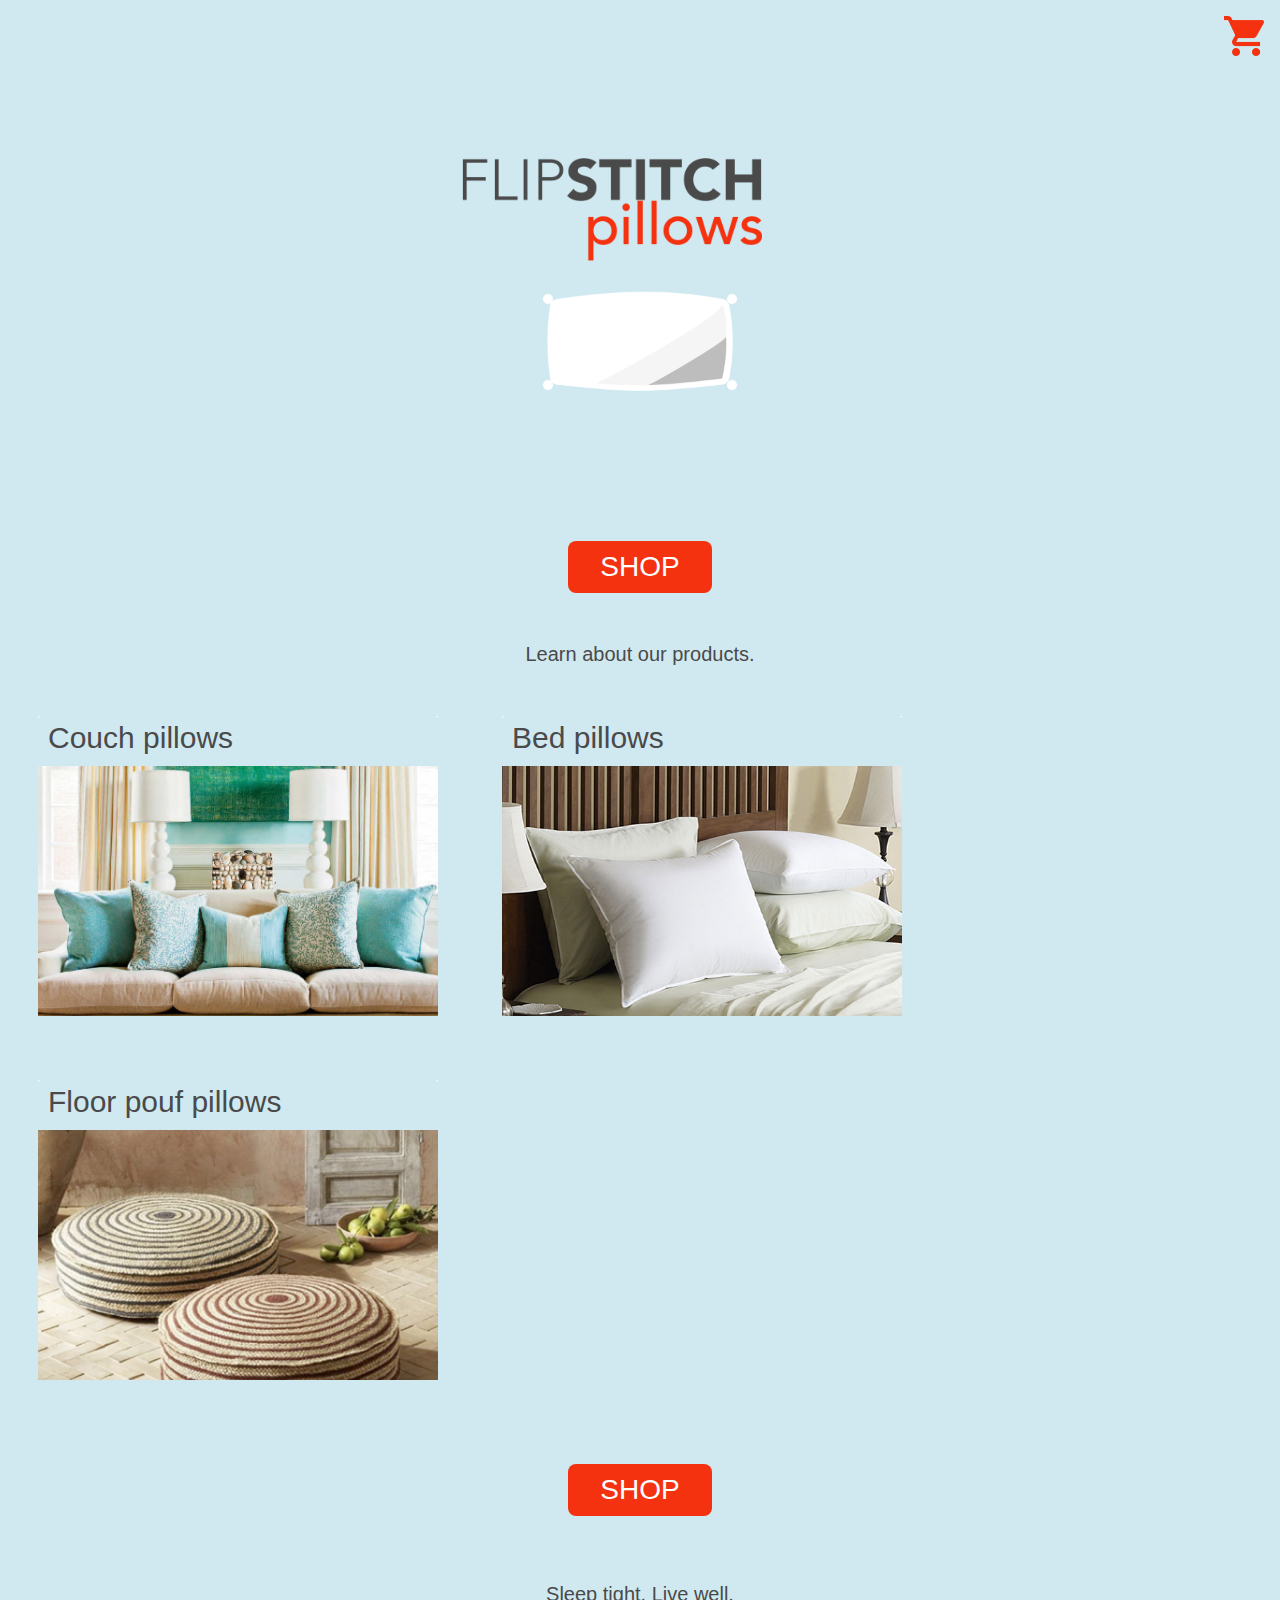
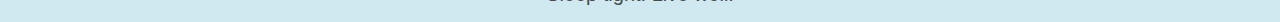
<file: index.html>
<!DOCTYPE html>
<html>
    <head>
        <title>Home page</title>
        <link rel="stylesheet" href="css/main.css">
        <link rel="stylesheet" href="//fonts.googleapis.com/css?family=Open+Sans:300,400,600,700&amp;lang=en" />
        <!-- jquery -->
        <script src="https://ajax.googleapis.com/ajax/libs/jquery/3.2.1/jquery.min.js"></script>
        <!-- javascript -->
        <script src="js/main.js" type="text/javascript"></script>
        

    </head>
    <body>

                <!-- topbar -->
        <div class="icon-bar">
            <span class="right">
                <a class="active" href="cart.html"><img class = "top-bar-icon-right" src="img/cart.png"></a> 
            </span>
        </div>

        <!-- logo + icon -->
        <div>
            <img class = "main-logo" src="img/main-page-logo.png">
        </div>
        <div>
            <img class = "pillow-icon" src="img/pillow-icon.png">
        </div>
        <!-- first shop button -->
        <a href="shop.html">
            <button class="button button-shop bottom-button">SHOP</button>
        </a>
        <h2 id="spacing" >
            Learn about our products.
        </h2>
        <!-- product highlights -->
        <div class="floating-box-home">
            <a class="active" href="couch-pillow.html">
                <div id = "product-info-box-top-panel" class = "top-panel">
                    <span class="home-page-heading">
                        Couch pillows
                    </span>
                </div>
                <img class="backgroundimage" src="img/couch-pillow-background.jpg" border="0" alt=""> <!-- taken from http://helkk.com/tag/throw-pillows-for-floral-sofa/ -->
            </a>
        </div>
        <div class="floating-box-home">
            <a class="active" href="bed-pillow.html">
                <div id = "product-info-box-top-panel" class = "top-panel">
                    <span class="home-page-heading">
                        Bed pillows
                    </span>
                </div>
                <img class="backgroundimage" src="img/bed-pillow-background.jpg" border="0" alt=""> <!-- taken from https://www.perplexcitysentinel.com/pillows-for-the-bedroom/ -->
            </a>
        </div>
        <div class="floating-box-home">
            <a class="active">
                <div id = "product-info-box-top-panel" class = "top-panel">
                    <span class="home-page-heading">
                        Floor pouf pillows
                    </span>
                </div>
                <img class="backgroundimage" src="img/floor-pillow-background.jpg" border="0" alt=""> <!-- taken from https://www.ambito.co/glamorous-floor-pillows-and-cushions-and-decoration/floor-pillows-cushions-ikea-custom-cushions-blue-ticking/ -->
            </a>
        </div>
        <!-- second shop button -->
        <a href="shop.html">
            <button id="spacing" class="button button-shop">SHOP</button>
        </a>
        <div class="bottom-quote"> 
            <h2>Sleep tight. Live well.</h2>
        </div>
    </body>
</html>
</file>
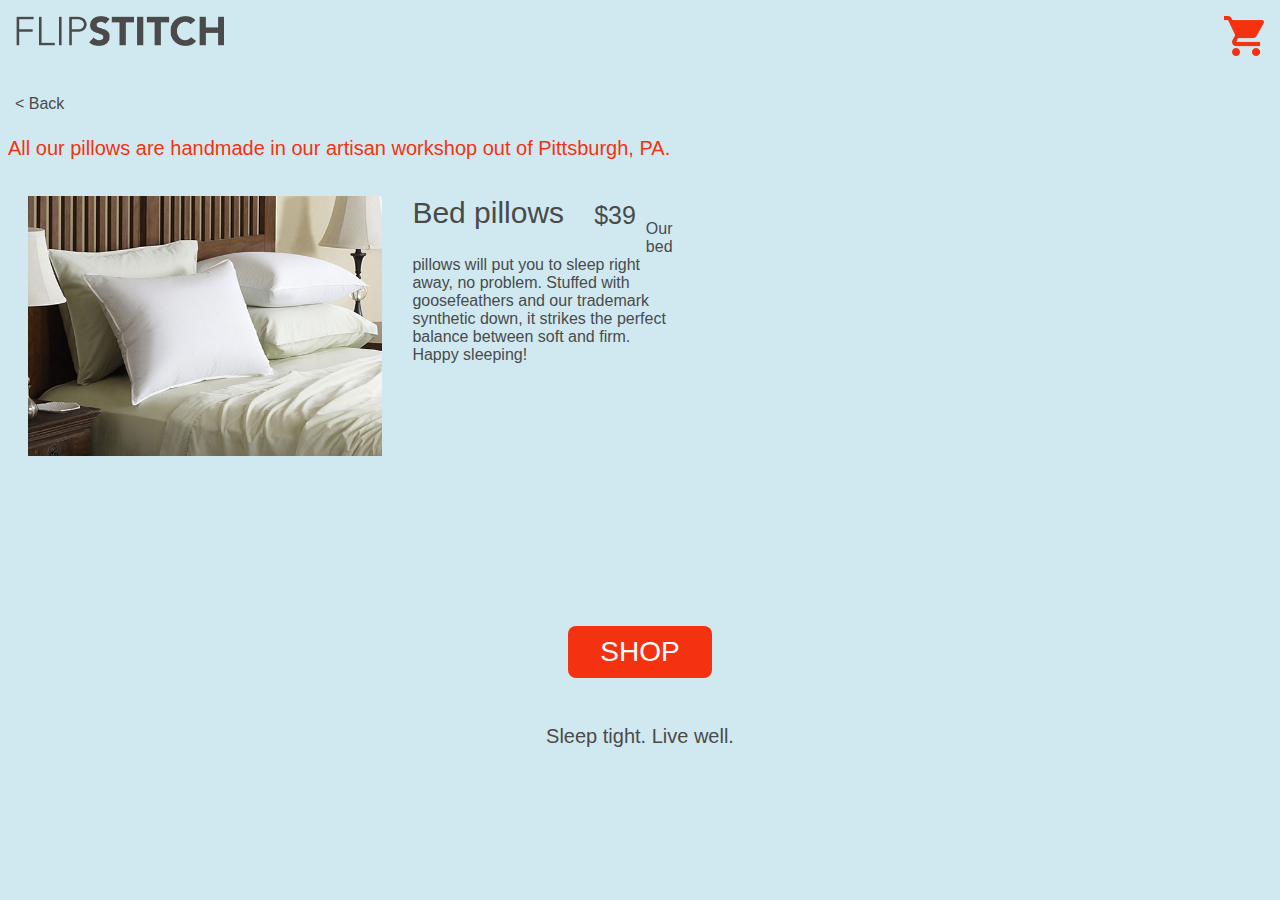
<file: bed-pillow.html>
<!DOCTYPE html>
<html>
    <head>
        <title>Shop page</title>
        <link rel="stylesheet" href="css/main.css">
        <link rel="stylesheet" href="//fonts.googleapis.com/css?family=Open+Sans:300,400,600,700&amp;lang=en" />
        <script src="js/main.js" type="text/javascript"></script>        
        <!-- jquery -->
        <script src="https://ajax.googleapis.com/ajax/libs/jquery/3.2.1/jquery.min.js"></script>
        <!-- javascript -->
        <script src="js/main.js" type="text/javascript"></script>
    </head>
    <body>
        <div class="icon-bar">
            <span class="left">
                <a class="active" href="index.html"><img class = "top-bar-icon-left" src="img/clickable-logo.png"></a> 
            </span>
            <span class="right">
                <a class="active" href="cart.html"><img class = "top-bar-icon-right" src="img/cart.png"></a> 
            </span>
        </div>
        <div class="prompt-text">
                    <span> 
                        <a href="index.html"><button class="nav-button">< Back</button></a>
                    </span>
                    <h2 class="step step-left">
                        All our pillows are handmade in our artisan workshop out of
                        Pittsburgh, PA.
                    </h2>

                <div class="product-box">
                    <img class="image" src="img/bed-pillow-background.jpg">
                    <div class ="text-area">
                        <span class="box-heading-left">
                             Bed pillows
                        </span>
                        <span class="box-heading-right">
                            $39
                        </span>
                    </div>
                    <br>
                    <div class="description-pillow-text">
                       <p>Our bed pillows will put you to sleep right away, no problem. Stuffed with goosefeathers and our trademark synthetic down, it strikes the perfect balance between soft and firm. Happy sleeping!
                        </p>
                    </div>
                </div>
                <a href="shop.html"><button class="button button-shop top-button">SHOP</button></a>
                <div class="bottom-quote"> 
                        <h2>Sleep tight. Live well.</h2>
                </div>
            </div>
        </div>
    </body>
</html>
</file>
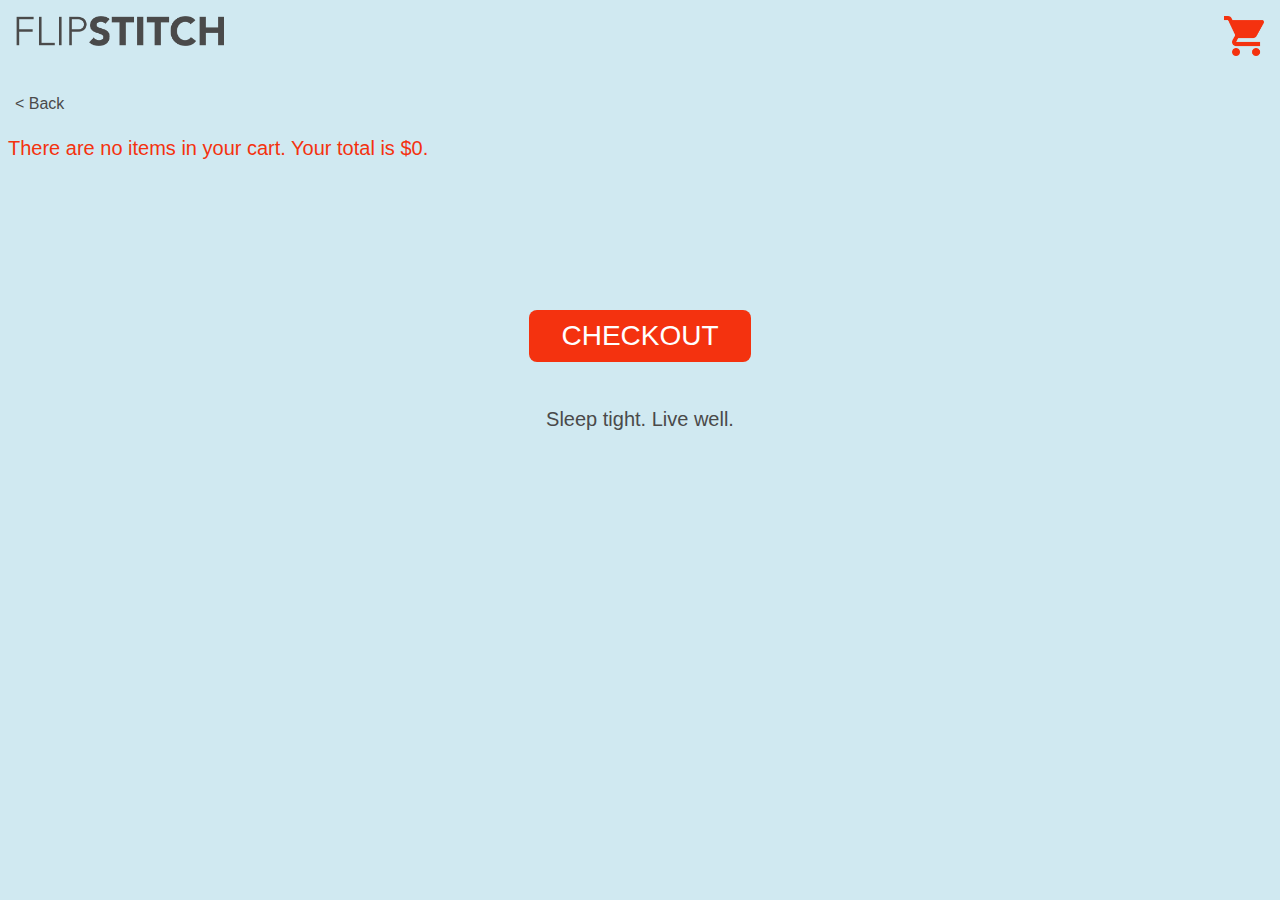
<file: cart.html>
<!DOCTYPE html>
<html>
    <head>
        <title>Shop page</title>
        <link rel="stylesheet" href="css/main.css">
        <link rel="stylesheet" href="//fonts.googleapis.com/css?family=Open+Sans:300,400,600,700&amp;lang=en" />
        <!-- jquery -->
        <script src="https://ajax.googleapis.com/ajax/libs/jquery/3.2.1/jquery.min.js"></script>
        <!-- javascript -->
        <script src="js/main.js" type="text/javascript"></script>
    </head>
    <body>
         <!-- top bar -->
        <div class="icon-bar">
            <span class="left">
                <a class="active" href="index.html"><img class = "top-bar-icon-left" src="img/clickable-logo.png"></a> 
            </span>
            <span class="right">
                <a class="active" href="cart.html"><img class = "top-bar-icon-right" src="img/cart.png"></a> 
            </span>
        </div>
        <div id="cart" class="prompt-text">
            <span class="inline-text"> 
                <a href="shop.html"><button class="nav-button">< Back</button></a>
            </span>
            <h2 id="cart-intro" class="step step-left">
                There are no items in your cart. Your total is $0.
            </h2>

            <!-- to display couch pillows in the cart, if any -->
            <div id="couch-pillow-cart" class="product-box invisible-on-load">
                    <img id= "product-image" class="image" src="img/couch-pillow-background.jpg">
                    <div class = "text-area">
                        <span id= "product-name" class="box-heading-left">
                            Couch pillow
                        </span>
                        <span id= "total-price" class="box-heading-right">
                            $29
                        </span>
                    </div>
                    <br>
                    <div class="cart-div">
                        Shape: <span id= "product-shape">
                            Round
                        </span>
                    </div>
                    <div class="cart-div">
                        Unit price: <span id= "product-unit-price">
                            $29
                        </span>
                    </div>
                    <div class="cart-div">
                        Quantity: <span id= "product-quantity">
                            1
                        </span>
                    </div>
                    <div class="cart-div">
                        Special requests: <span id= "product-custom">
                            blah
                        </span>
                    </div>
                    <div>
                        <span> 
                                <button id="delete-from-cart" class="remove-button">REMOVE</button>
                        </span>
                    </div>
            </div>


            <!-- to display bed pillows in the cart, if any -->
            <div id="bed-pillow-cart" class="product-box invisible-on-load">
                <img id= "product-image" class="image" src="img/bed-pillow-background.jpg">
                <div class = "text-area">
                    <span id= "product-name" class="box-heading-left">
                        Bed pillow
                    </span>
                    <span id= "total-price" class="box-heading-right">
                        $39
                    </span>
                </div>
                <br>
                <div class="cart-div">
                    Shape: <span id= "product-shape">
                        Round
                    </span>
                </div>
                <div class="cart-div">
                    Unit price: <span id= "product-unit-price">
                        $39
                    </span>
                </div>
                <div class="cart-div">
                    Quantity: <span id= "product-quantity">
                        1
                    </span>
                </div>
                <div class="cart-div">
                    Special requests: <span id= "product-custom">
                        blah
                    </span>
                </div>
                <div>
                    <span> 
                            <button id="delete-from-cart" class="remove-button">REMOVE</button>
                    </span>
                </div>
            </div>

                <!-- to display floor pillows in the cart, if any -->
            <div id="floor-pillow-cart" class="product-box invisible-on-load">
                <img id= "product-image" class="image" src="img/floor-pillow-background.jpg">
                <div class = "text-area">
                    <span id= "product-name" class="box-heading-left">
                        Floor pillow
                    </span>
                    <span id= "total-price" class="box-heading-right">
                        $49
                    </span>
                </div>
                <br>
                <div class="cart-div">
                    Shape: <span id= "product-shape">
                        Round
                    </span>
                </div>
                <div class="cart-div">
                    Unit price: <span id= "product-unit-price">
                        $49
                    </span>
                </div>
                <div class="cart-div">
                    Quantity: <span id= "product-quantity">
                        1
                    </span>
                </div>
                <div class="cart-div">
                    Special requests: <span id= "product-custom">
                        blah
                    </span>
                </div>
                <div>
                    <span> 
                            <button id="delete-from-cart" class="remove-button">REMOVE</button>
                    </span>
                </div>
            </div>

            <a><button class="button button-shop top-button" disabled>CHECKOUT</button></a>
            <div class="bottom-quote"> 
                <h2>Sleep tight. Live well.</h2>
            </div>
        </div>
    </body>
</html>
</file>
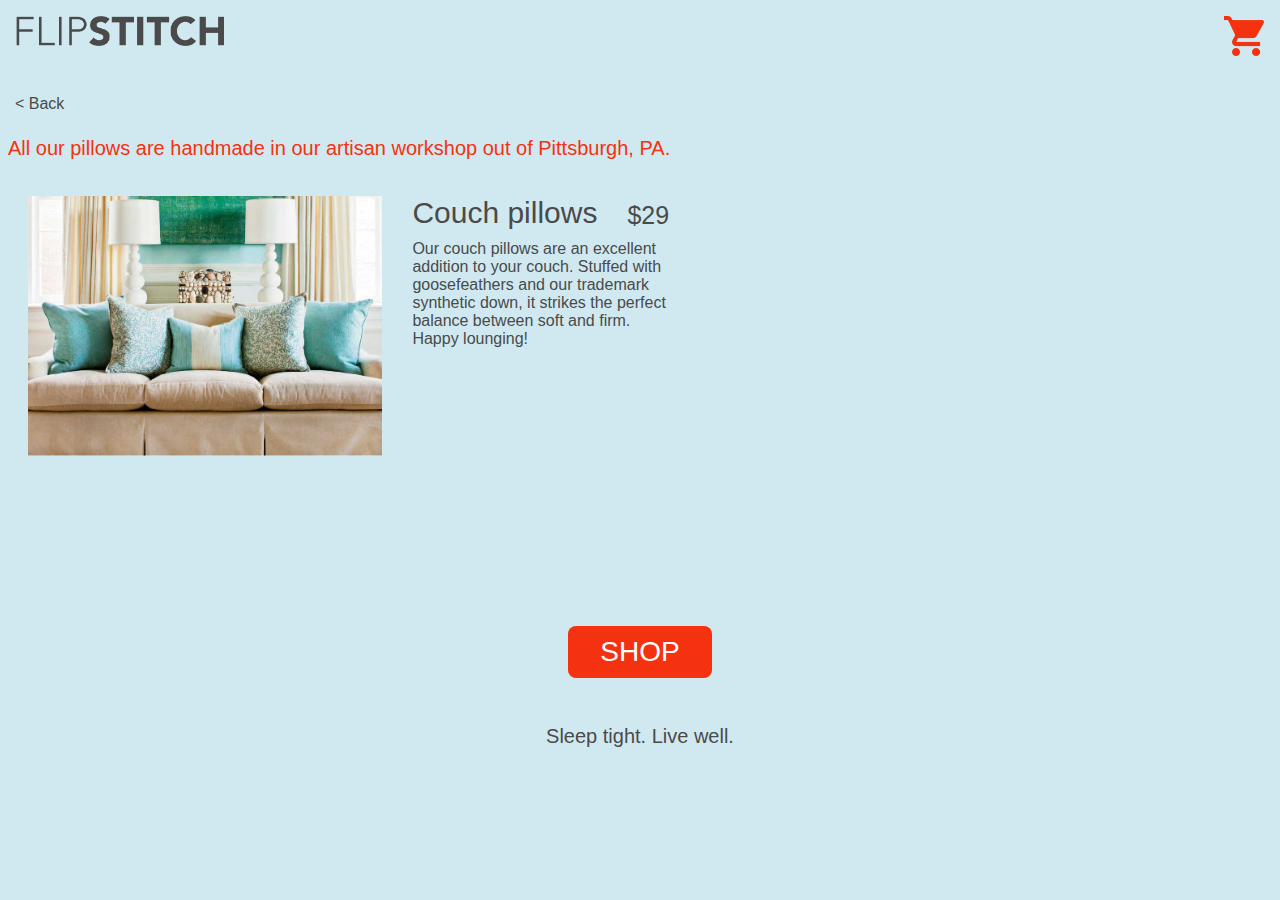
<file: couch-pillow.html>
<!DOCTYPE html>
<html>
    <head>
        <title>Shop page</title>
        <link rel="stylesheet" href="css/main.css">
        <link rel="stylesheet" href="//fonts.googleapis.com/css?family=Open+Sans:300,400,600,700&amp;lang=en" />
        <!-- jquery -->
        <script src="https://ajax.googleapis.com/ajax/libs/jquery/3.2.1/jquery.min.js"></script>
        <!-- javascript -->
        <script src="js/main.js" type="text/javascript"></script>
    </head>
    <body>
        <div class="icon-bar">
            <span class="left">
                <a class="active" href="index.html"><img class = "top-bar-icon-left" src="img/clickable-logo.png"></a> 
            </span>
            <span class="right">
                <a class="active" href="cart.html"><img class = "top-bar-icon-right" src="img/cart.png"></a> 
            </span>
        </div>
        <div class="prompt-text">
                    <span> 
                        <a href="index.html"><button class="nav-button">< Back</button></a>
                    </span>
                    <h2 class="step step-left">
                        All our pillows are handmade in our artisan workshop out of
                        Pittsburgh, PA.
                    </h2>

                <div class="product-box ">
                    <img class="image" src="img/couch-pillow-background.jpg">
                    <div class ="text-area">
                        <span class="box-heading-left">
                             Couch pillows
                        </span>
                        <span class="box-heading-right">
                            $29
                        </span>
                    </div>
                    <br>
                    <div class="description-pillow-text">
                       <p>Our couch pillows are an excellent addition to your couch. Stuffed with goosefeathers and our trademark synthetic down, it strikes the perfect balance between soft and firm. Happy lounging!
                        </p>
                    </div>
                </div>
                <a href="shop.html"><button class="button button-shop top-button">SHOP</button></a>
                <div class="bottom-quote"> 
                        <h2>Sleep tight. Live well.</h2>
                </div>
            </div>
        </div>
    </body>
</html>
</file>
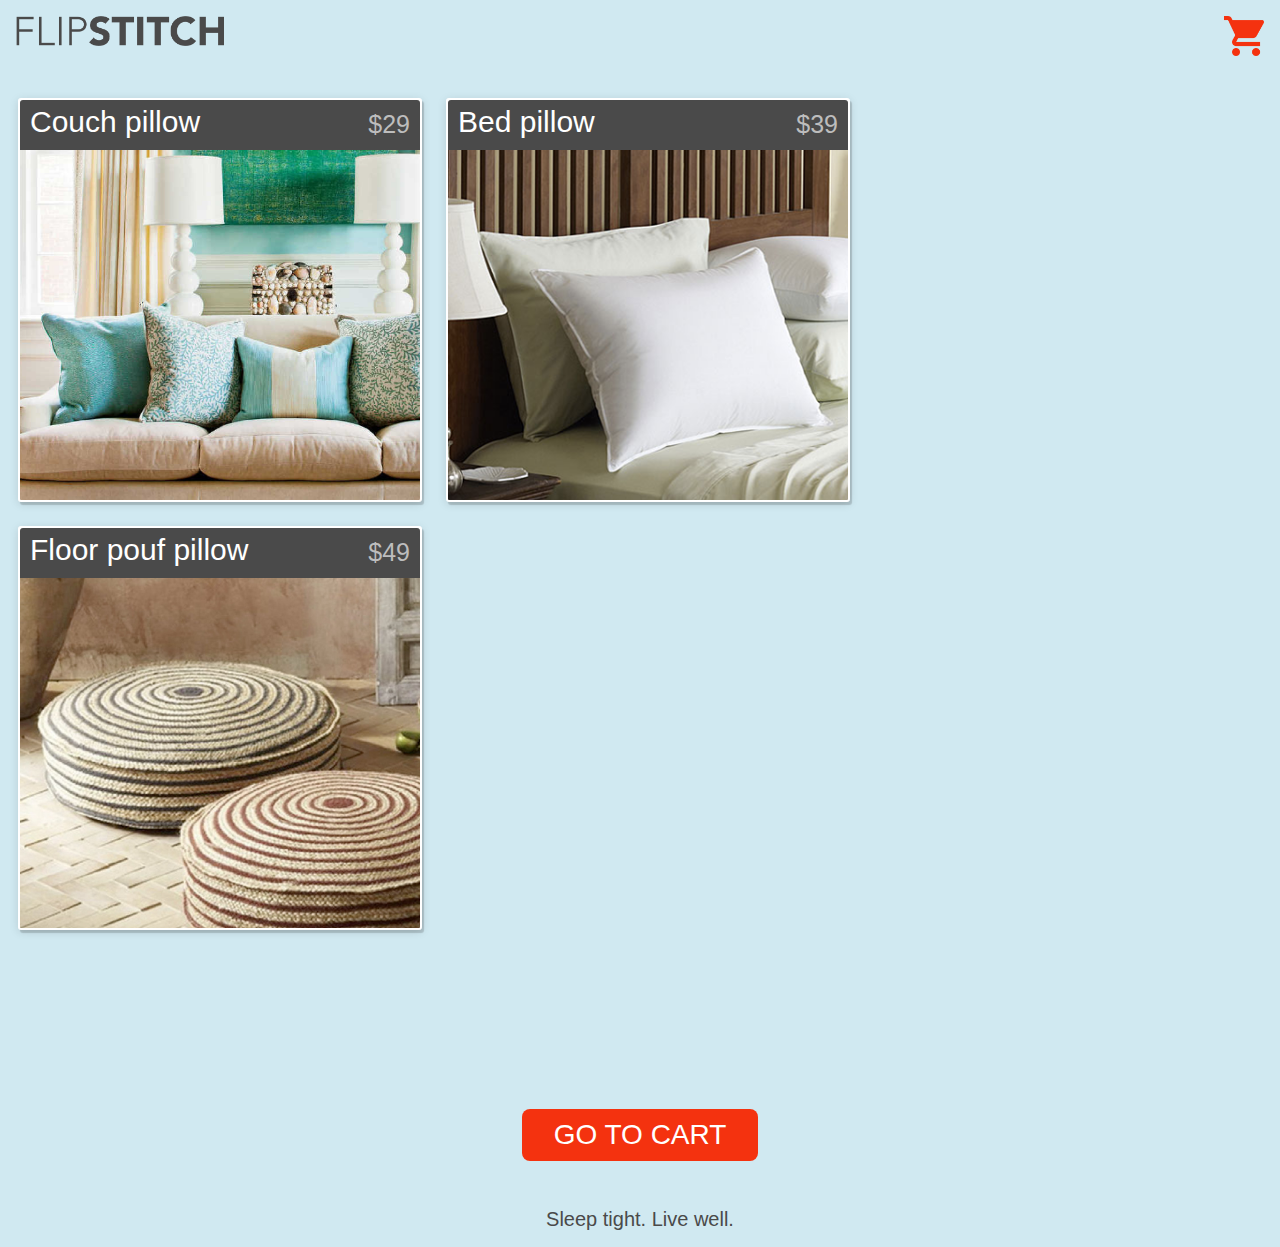
<file: shop.html>
<!DOCTYPE html>
<html>
    <head>
        <title>Shop page</title>
        <link rel="stylesheet" href="css/main.css">
        <link rel="stylesheet" href="//fonts.googleapis.com/css?family=Open+Sans:300,400,600,700&amp;lang=en" />
            <!-- jquery -->
            <script src="https://ajax.googleapis.com/ajax/libs/jquery/3.2.1/jquery.min.js"></script>
            <!-- javascript -->
        <script src="js/main.js" type="text/javascript"></script>

    </head>
    <body>
        <!-- top bar -->
        <div class="icon-bar">
            <span class="left">
                <a class="active" href="index.html"><img class = "top-bar-icon-left" src="img/clickable-logo.png"></a> 
            </span>
            <span class="right">
                <a class="active" href="cart.html"><img class = "top-bar-icon-right" src="img/cart.png"></a> 
            </span>
        </div>
        <div class="prompt-text">
            <!-- to display couch pillows on offer -->
            <div id="couch-pillow-box" class="floating-box">
                <div class = "top-panel">
                    <span class="box-heading-left">
                        Couch pillow
                    </span>
                    <span class="box-heading-right">
                        $29
                    </span>
                </div>
                <img class="backgroundimage" src="img/couch-pillow-background.jpg" border="0" alt="">
                <div class="text-box">
                    Shape:<br>
                    <ul id="shape" class="shape-choice">
                        <li>
                            <input type="radio" id="square1" value="square" name="couch-pillow-shape" checked="checked" />
                            <label for="square1">square</label>
                        </li>
                        <li>
                            <input type="radio" id="round1" value="round" name="couch-pillow-shape" />
                            <label for="round1">round</label>
                        </li>
                        <li>
                            <input type="radio" id="cat1" value="cat" name="couch-pillow-shape"/>
                            <label for="cat1">cat</label>
                        </li>
                        <li>
                            <input type="radio" id="dog1" value="dog" name="couch-pillow-shape" />
                            <label for="dog1">dog</label>
                        </li>
                        <li>
                            <input type="radio" id="bear1" value="bear" name="couch-pillow-shape" />
                            <label for="bear1">bear</label>
                        </li>
                        <li>
                                <input type="radio" id="bunny1" value="bunny" name="couch-pillow-shape" />
                                <label for="bunny1">bunny</label>
                        </li>
                        <li>
                                    <input type="radio" id="custom1" value="custom" name="couch-pillow-shape" />
                                    <label for="custom1">custom</label>
                        </li>
                    </ul>
                </div>
                <div class="forms">
                    <form class="text-box">
                        Quantity:
                        <select id="quantity" name="couch-qty">
                            <option name="couch-qty" value="1" checked="checked">1</option>
                            <option name="couch-qty" value="2">2</option>
                            <option name="couch-qty" value="3">3</option>
                            <option name="couch-qty" value="4">4</option>
                            <option name="couch-qty" value="5">5</option>
                            <option name="couch-qty" value="6">6</option>
                            <option name="couch-qty" value="7">7</option>
                            <option name="couch-qty" value="8">8</option>
                            <option name="couch-qty" value="9">9</option>
                            <option name="couch-qty" value="10">10</option>
                            <option name="couch-qty" value="11">11</option>
                            <option name="couch-qty" value="12">12</option>
                            <option name="couch-qty" value="13">13</option>
                            <option name="couch-qty" value="14">14</option>
                            <option name="couch-qty" value="15">15</option>
                            <option name="couch-qty" value="16">16</option>
                            <option name="couch-qty" value="17">17</option>
                            <option name="couch-qty" value="18">18</option>
                            <option name="couch-qty" value="19">19</option>
                            <option name="couch-qty" value="20">20</option>
                            </select>
                            <!--  -->
                    </form>
                    <form class="text-box">
                        Special requests: <br>
                            <textarea id="custom" class="textarea-top" name="message" rows="3" cols="40" maxlength="100">none</textarea> <!--   -->
                    </form>
                </div>
                <button id="add-to-cart" class="button button-shop item-button">ADD TO CART</button>
            </div>

            <!-- to display bed pillows on offer -->
            <div id="bed-pillow-box" class="floating-box">
                        <div class = "top-panel">
                            <span class="box-heading-left">
                                Bed pillow
                            </span>
                            <span class="box-heading-right">
                                $39
                            </span>
                        </div>
                        <img class="backgroundimage" src="img/bed-pillow-background.jpg" border="0" alt="">
                        <div class="text-box">
                            Shape:<br>
                            <ul id="shape" class="shape-choice">
                                <li>
                                    <input type="radio" id="square2" value="square" name="bed-pillow-shape" checked="checked" />
                                    <label for="square2">square</label>
                                </li>
                                <li>
                                    <input type="radio" id="round2" value="round" name="bed-pillow-shape" />
                                    <label for="round2">round</label>
                                </li>
                                <li>
                                    <input type="radio" id="cat2" value="cat" name="bed-pillow-shape"/>
                                    <label for="cat2">cat</label>
                                </li>
                                <li>
                                    <input type="radio" id="dog2" value="dog" name="bed-pillow-shape" />
                                    <label for="dog2">dog</label>
                                </li>
                                <li>
                                    <input type="radio" id="bear2" value="bear" name="bed-pillow-shape" />
                                    <label for="bear2">bear</label>
                                </li>
                                <li>
                                        <input type="radio" id="bunny" value="bunny" name="bed-pillow-shape" />
                                        <label for="bunny">bunny</label>
                                </li>
                                <li>
                                            <input type="radio" id="custom2" value="custom" name="bed-pillow-shape" />
                                            <label for="custom2">custom</label>
                                </li>
                            </ul>
                        </div>
                        <div class="forms">
                            <form class="text-box">
                                Quantity:
                                <select id="quantity" name="bed-qty">
                                    <option name="bed-qty" value="1" checked="checked">1</option>
                                    <option name="bed-qty" value="2">2</option>
                                    <option name="bed-qty" value="3">3</option>
                                    <option name="bed-qty" value="4">4</option>
                                    <option name="bed-qty" value="5">5</option>
                                    <option name="bed-qty" value="6">6</option>
                                    <option name="bed-qty" value="7">7</option>
                                    <option name="bed-qty" value="8">8</option>
                                    <option name="bed-qty" value="9">9</option>
                                    <option name="bed-qty" value="10">10</option>
                                    <option name="bed-qty" value="11">11</option>
                                    <option name="bed-qty" value="12">12</option>
                                    <option name="bed-qty" value="13">13</option>
                                    <option name="bed-qty" value="14">14</option>
                                    <option name="bed-qty" value="15">15</option>
                                    <option name="bed-qty" value="16">16</option>
                                    <option name="bed-qty" value="17">17</option>
                                    <option name="bed-qty" value="18">18</option>
                                    <option name="bed-qty" value="19">19</option>
                                    <option name="bed-qty" value="20">20</option>
                                    </select>
                                    <!--  -->
                            </form>
                            <form class="text-box">
                                Special requests: <br>
                                    <textarea id="custom" class="textarea-top" name="message" rows="3" cols="40" maxlength="100">none</textarea> <!--   -->
                            </form>
                        </div>
                        <button id="add-to-cart" class="button button-shop item-button">ADD TO CART</button>
            </div>

            <!-- to display floor pouf pillows on offer -->
            <div id="floor-pillow-box" class="floating-box">
                        <div class = "top-panel">
                            <span class="box-heading-left">
                                Floor pouf pillow
                            </span>
                            <span class="box-heading-right">
                                $49
                            </span>
                        </div>
                        <img class="backgroundimage" src="img/floor-pillow-background.jpg" border="0" alt="">
                        <div class="text-box">
                            Shape:<br>
                            <ul id="shape" class="shape-choice">
                                <li>
                                    <input type="radio" id="square3" value="square" name="floor-pillow-shape" checked="checked" />
                                    <label for="square3">square</label>
                                </li>
                                <li>
                                    <input type="radio" id="round3" value="round" name="floor-pillow-shape" />
                                    <label for="round3">round</label>
                                </li>
                                <li>
                                    <input type="radio" id="cat3" value="cat" name="floor-pillow-shape"/>
                                    <label for="cat3">cat</label>
                                </li>
                                <li>
                                    <input type="radio" id="dog3" value="dog" name="floor-pillow-shape" />
                                    <label for="dog3">dog</label>
                                </li>
                                <li>
                                    <input type="radio" id="bear3" value="bear" name="floor-pillow-shape" />
                                    <label for="bear3">bear</label>
                                </li>
                                <li>
                                        <input type="radio" id="bunny3" value="bunny" name="floor-pillow-shape" />
                                        <label for="bunny3">bunny</label>
                                </li>
                                <li>
                                            <input type="radio" id="custom3" value="custom" name="floor-pillow-shape" />
                                            <label for="custom3">custom</label>
                                </li>
                            </ul>
                        </div>
                        <div class="forms">
                            <form class="text-box">
                                Quantity:
                                <select id="quantity" name="floor-qty">
                                    <option name="floor-qty" value="1" checked="checked">1</option>
                                    <option name="floor-qty" value="2">2</option>
                                    <option name="floor-qty" value="3">3</option>
                                    <option name="floor-qty" value="4">4</option>
                                    <option name="floor-qty" value="5">5</option>
                                    <option name="floor-qty" value="6">6</option>
                                    <option name="floor-qty" value="7">7</option>
                                    <option name="floor-qty" value="8">8</option>
                                    <option name="floor-qty" value="9">9</option>
                                    <option name="floor-qty" value="10">10</option>
                                    <option name="floor-qty" value="11">11</option>
                                    <option name="floor-qty" value="12">12</option>
                                    <option name="floor-qty" value="13">13</option>
                                    <option name="floor-qty" value="14">14</option>
                                    <option name="floor-qty" value="15">15</option>
                                    <option name="floor-qty" value="16">16</option>
                                    <option name="floor-qty" value="17">17</option>
                                    <option name="floor-qty" value="18">18</option>
                                    <option name="floor-qty" value="19">19</option>
                                    <option name="floor-qty" value="20">20</option>
                                    </select>
                                </form>
                            <form class="text-box">
                                Special requests: <br>
                                    <textarea id="custom" name="message" rows="3" cols="40" maxlength="100">none</textarea> <!--   -->
                            </form>
                        </div>
                        <button id="add-to-cart" class="button button-shop item-button">ADD TO CART</button>
            </div>
        </div>
            <a href="cart.html">
                <button class="button button-shop top-button">GO TO CART</button>
            </a>
            <div class="bottom-quote"> 
                <h2>Sleep tight. Live well.</h2>
            </div>
        </div>
    </body>
</html>
</file>
<file: css/main.css>
/* HTML element styles */

body {
    background-color: #D0E9F1;
}

a {
    text-decoration: none;
}

h2 {
    font-family: Verdana, Geneva, Tahoma, sans-serif;
    font-weight: 100;
    color: #4A4A4A;
    font-size: 20px;
    text-align:center;
}

p {
    font-family: Verdana, Geneva, Tahoma, sans-serif;
    font-weight: 100;
    color: #4A4A4A;
    font-size: 16px;
    text-align:left;
}

textarea {
    resize: none;
 }

 /* broad text styles */
.inline-text {
    display: inline;
}

.invisible-on-load {
    display:none;
}

.product-detail  {
    padding-top:20px;
    padding-right: 30px;
}


/* top bar icons */
.top-bar-icon-right {
    width: 40px;
    padding: 8px;
  
}
.top-bar-icon-left {
    height: 30px;
    padding: 8px;
    background-color: #D0E9F1;
  
}

/* cart icon */
.icon-bar {
    width: 100%; /* Full-width */
}

.icon-bar a {
    float: right; /* Float links side by side */
    transition: all 0.3s ease; /* Add transition for hover effects */
}

.icon-bar a:hover {
    border-radius: 3px;
    background-color: #A5D4E3; /* Add a hover color */
}

.icon-bar .active {
    background-color: #D0E9F1; /* Add an active/current color */
}

.icon-bar .right {
    float: right; 
}

.icon-bar .left {
    float: left; 
}

/* main logo */
.main-logo {
    max-height: 103px;
    display: block;
    margin: auto;
    padding-top: 150px;
}

/* pillow icon */
.pillow-icon {
    max-height: 100px;
    display: block;
    margin: auto;
    padding-top: 30px;
}

/* button style */
.button {
    border: none;
    padding: 10px 32px;
    text-align: center;
    text-decoration: none;
    font-family: Verdana, Geneva, Tahoma, sans-serif;
    font-size: 28px;
    margin: 2px 2px;
    transition-duration: 0.4s;
    transition: all 0.3s ease;
    cursor: pointer;
}

.remove-button {
    border: none;
    margin-top: 10px;
    padding: 5px;
    text-align: center;
    text-decoration: none;
    font-family: Verdana, Geneva, Tahoma, sans-serif;
    font-size: 12px;
    transition-duration: 0.4s;
    transition: all 0.3s ease;
    cursor: pointer;
    background-color:  #D0E9F1;
    color:  #4A4A4A;
    display: inline;
}

.remove-button:hover {
    border-radius: 3px;
    background-color: #A5D4E3;
}


.nav-button {
    border: none;
    padding: 5px;
    text-align: center;
    text-decoration: none;
    font-family: Verdana, Geneva, Tahoma, sans-serif;
    font-size: 16px;
    margin: 2px 2px;
    transition-duration: 0.4s;
    transition: all 0.3s ease;
    cursor: pointer;
    background-color:  #D0E9F1;
    color:  #4A4A4A;
    display: inline;
}

.nav-button:hover {
    border-radius: 3px;
    background-color: #A5D4E3;
}

.button .text-button {
    border: none;
    padding: 10px 32px;
    text-align: center;
    text-decoration: none;
    font-family: Verdana, Geneva, Tahoma, sans-serif;
    font-size: 28px;
    margin: 2px 2px;
    transition-duration: 0.4s;
    transition: all 0.3s ease;
    cursor: pointer;
}

#spacing{
    margin-top: 50px;
    margin-bottom: 20px;
}

.top-button {
    margin-top: 50px;
} 

.button-shop {
    background: #F4320F;
    color: #FFFFFF;
    border-radius: 8px;/* Add transition for hover effects */
    display:block;
    margin:auto;
    margin-top: 150px; 
}

.button-shop:hover {
    background-color: #D0021B; /* Add a hover color */
}

.item-button {
    margin-top: 250px; 
    font-size: 22px;
}

/*bottom bar style*/
.bottom-quote {
    display:block;
    margin: auto;
    padding-top: 30px;
}

.prompt-text {
    display:block;
    margin: auto;
    padding-top: 80px;
    padding-bottom: 15px;
}

.prompt-text .step {
    color:  #F4320F;
    display: in-line;
}

.step-left {
    text-align:left;
}

/*floating tiles styles */
.floating-box {
    display: inline-block;
    width: 400px;
    height: 400px;
    margin: 10px;
    background-color: white;
    box-shadow:2px 3px 1px rgba(0,0,0,0.16),0 2px 10px 0 rgba(0,0,0,0.12);
    cursor: pointer;
    border: 2px solid white;
    border-radius: 3px;
    overflow: hidden;
}

.floating-box:hover {
    box-shadow:3px 3px 2px rgba(0,0,0,0.35),0 2px 10px 0 rgba(0,0,0,0.12);
    
}

.description-pillow-text {
    margin-right:30px; 
    display:block;
}

.top-panel {
    position: relative;
    top:0px;
    width: 400px;
    height:50px;
    background: #4A4A4A;
    border-radius: 3px 3px 0 0;
}

.pillow-pic {
    display: block;
    margin: auto;
    width:60%;
    padding-top: 15px;
}

.top-panel .box-heading-left {
    font-family: Verdana, Geneva, Tahoma, sans-serif;
    font-size: 30px;
    color: #FFFFFF;
    padding-left:10px;
    margin-top: 0px;
    padding-top: 5px;
    display: inline-block;
}

.top-panel .home-page-heading {
    font-family: Verdana, Geneva, Tahoma, sans-serif;
    font-size: 30px;
    color: #4A4A4A;
    padding-left:10px;
    margin-top: 0px;
    padding-top: 5px;
    display: inline-block;
    }

.top-panel .box-heading-right {
    font-family: Verdana, Geneva, Tahoma, sans-serif;
    font-size: 25px;
    color: #BDBDBD;
    font-style: light;
    padding-right:10px;
    padding-top: 10px;
    float:right;
    }

.floating-box-home {
    width: 400px;
    height: 300px;
    margin: 20px;
    background-color: transparent;
    overflow: hidden;
    display: inline-block;
    background-color: white;
    cursor: pointer;
    border: 10px solid #D0E9F1;
    
}

.floating-box-home:hover {
    border: 10px solid rgb(177, 199, 206);
    }

#product-info-box-top-panel{
    width: 400px;
    background-color: #D0E9F1;
}

.textarea-top {
    margin-top: 5px;
}


/* formatting for shape selection on products page */
.backgroundimage {
    max-height: 100%; 
    width: auto;
}

.shape-choice {
    list-style-type:none;

}

.shape-choice li {
    float:left;
    margin:0 5px 5px 0;
    width:70px;
    height:30px;
    position:relative;
    text-align: center;
}

.shape-choice label, .shape-choice input {
    display:block;
    position:absolute;
    top:0;
    left:0;
    right:0;
    bottom:0;
}

.shape-choice input[type="radio"] {
    opacity:0.011;
    z-index:100;
}

.shape-choice input[type="radio"]:checked + label {
    background:#F4320F;
}

.shape-choice label {
    padding:5px;
    border:1px solid #CCC; 
    cursor:pointer;
    z-index:90;
}

.shape-choice label:hover {
    background:#DDD;
}

.forms {
display: block;
float: left;
}

.cart-div {
    margin-top: 10px;
    padding-left: 5px;
    font-family: Verdana, Geneva, Tahoma, sans-serif;
    font-weight: 100;
    color: #4A4A4A;
    font-size: 16px;
    text-align:left;
}


/* text area icons */
.text-box {
    visibility: hidden;
    margin-top: 15px;
    font-family: Verdana, Geneva, Tahoma, sans-serif;
    font-size: 16px;
    font-weight: 100;
}

/* product box */

.product-box {
    display: inline-block;
    width: 690px;
    height: 280px;
    margin: 10px;
    margin-right: 100px;
    background-color: #D0E9F1;
    border-radius: 5px;
}

.product-box .image {
    float:left;
    padding:10px;
    padding-right:30px;
    display: inline-block;
    margin: auto;
    max-height:260px;
}
.product-box .text-area {
    float:left;
    padding:10px 10px 10px 0px;
    display: inline-block;
    margin: auto;
}

.product-box .text-area .box-heading-left {
    font-family: Verdana, Geneva, Tahoma, sans-serif;
    font-size: 30px;
    color:#4A4A4A;
    }

.product-box .text-area .box-heading-right {
    font-family: Verdana, Geneva, Tahoma, sans-serif;
    font-size: 25px;
    color: #4A4A4A;
    font-style:light;
    padding-left:30px;
    padding-top:5px;
    float:right;
    text-align:right;
    }
</file>
